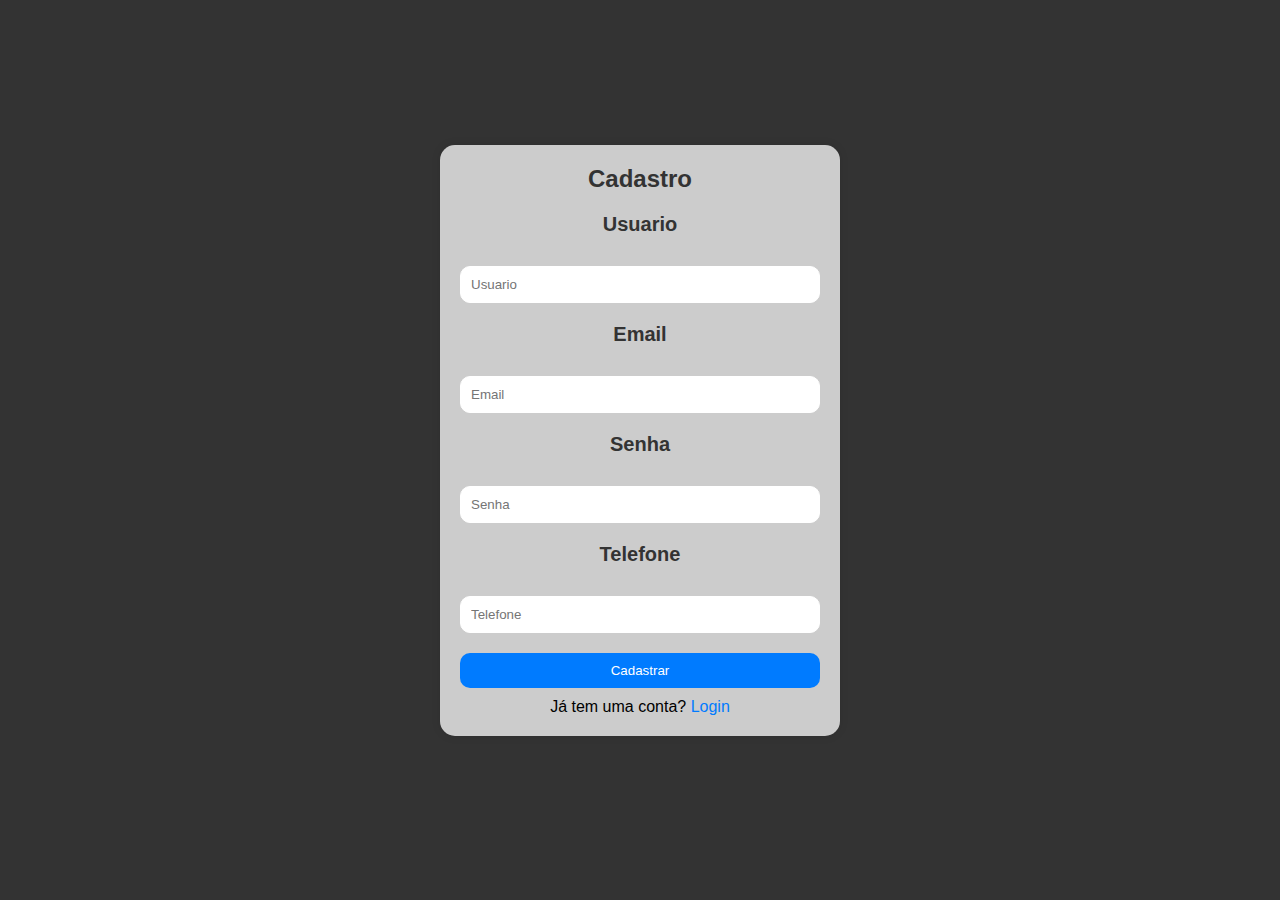
<file: DablioW/FrontEnd/index.html>
<!DOCTYPE html>
<html lang="pt-BR">

<head>
    <meta charset="UTF-8">
    <meta name="viewport" content="width=device-width, initial-scale=1.0">
    <link rel="icon" href="/imagens/logoDablioW.webp">
    <link rel="stylesheet" href="./style.css">
    <script src="./script.js" defer></script>
    <title>DablioW</title>
</head>

<body>
    <div class="container">
        <div class="signup-container">
            <h2>Cadastro</h2>
            <form action="">
                <label for="Usuario">Usuario</label>
                <input type="text" class="nome" name="nome" placeholder="Usuario">

                <label for="Email">Email</label>
                <input type="text" class="email" name="email" placeholder="Email">

                <label for="">Senha</label>
                <input type="password" class="senha" name="senha" placeholder="Senha">

                <label for="telefone">Telefone</label>
                <input type="text" class="telefone" name="telefone" placeholder="Telefone">

                <button href="#" onclick="toggleForm1('login')">Cadastrar</button>
            </form>
            <p>Já tem uma conta? <a href="#" onclick="toggleForm1('login')">Login</a></p>
        </div>
    </div>
</body>

</html>
</file>
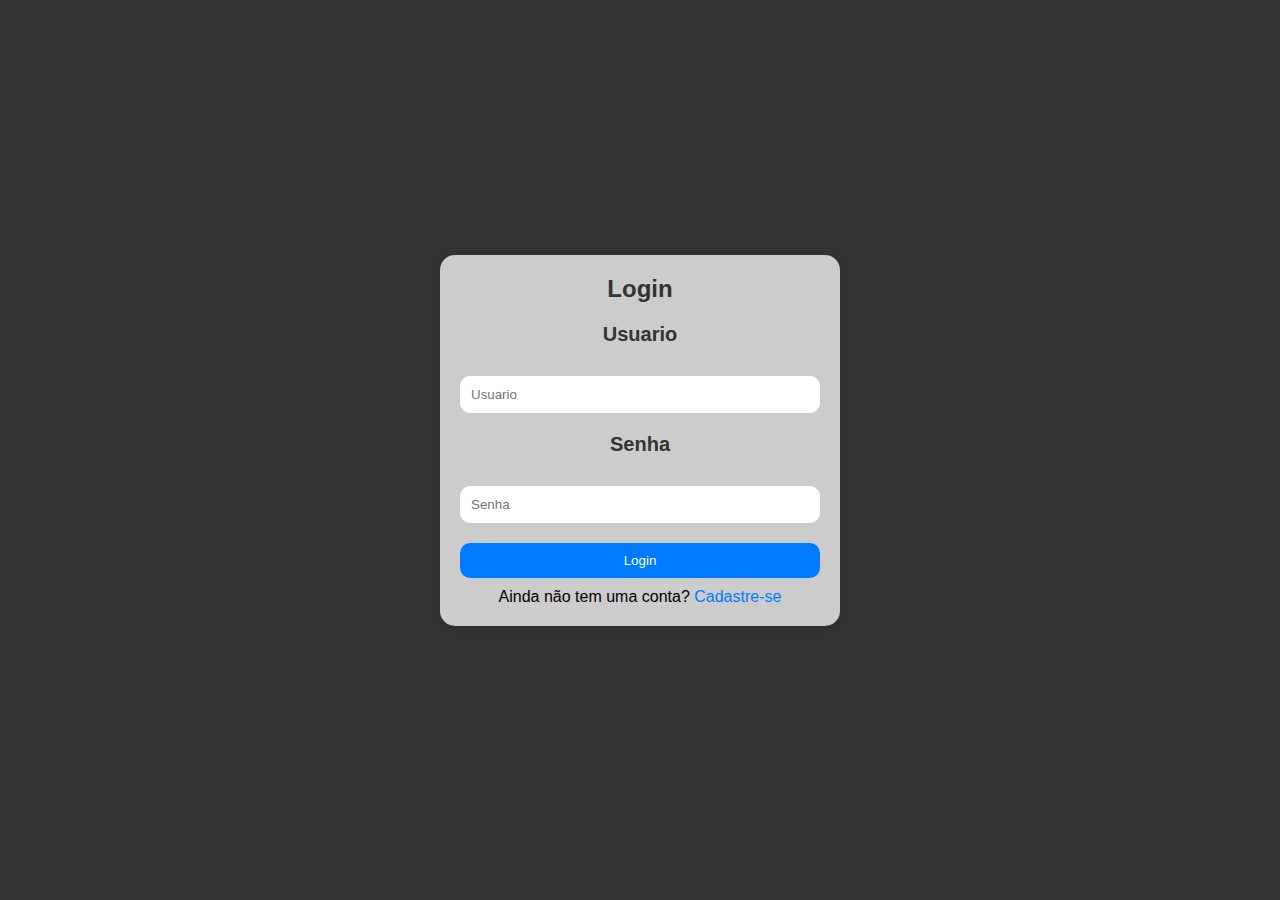
<file: DablioW/FrontEnd/login.html>
<!DOCTYPE html>
<html lang="en">
<head>
    <meta charset="UTF-8">
    <meta name="viewport" content="width=device-width, initial-scale=1.0">
    <link rel="icon" href="/imagens/logoDablioW.webp">
    <link rel="stylesheet" href="./style.css">
    <script src="./script.js" defer></script>
    <title>DablioW</title>
</head>
<body>
    <div class="container">
        <div class="login-container">
            <h2>Login</h2>
            <form action="">
                <label for="Usuario">Usuario</label>
                <input type="text" class="nome" name="nome" placeholder="Usuario">

                <label for="Senha">Senha</label>
                <input type="password" class="senha" name="senha" placeholder="Senha">

                <body>
                    <button id="Btnlogin">Login</button>
                
                </body>
            </form>
            <p>Ainda não tem uma conta? <a href="#" onclick="toggleForm1('signup')">Cadastre-se</a></p>
        </div>
</body>
</html>
</file>
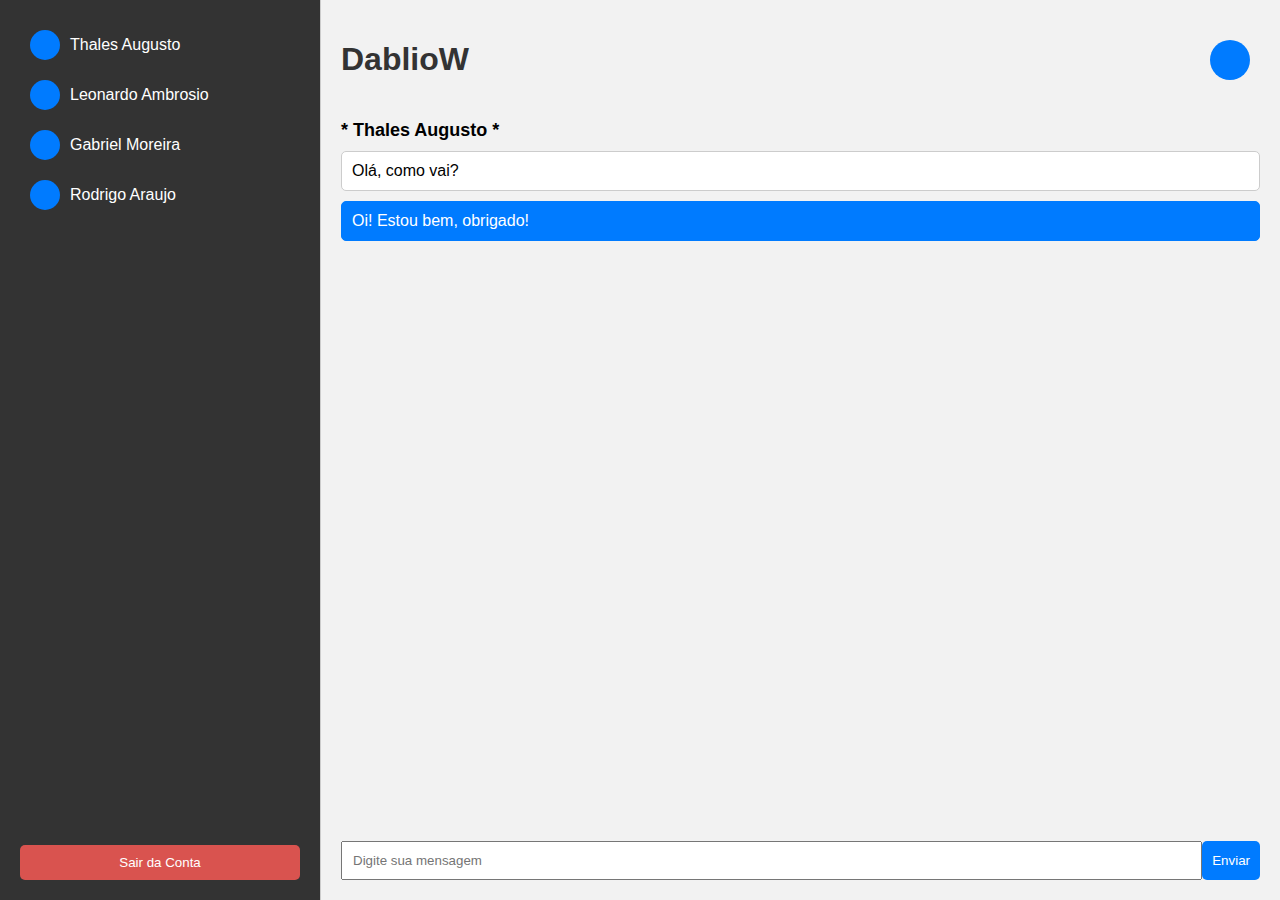
<file: DablioW/FrontEnd/pagInicial.html>
<!DOCTYPE html>
<html lang="en">
<head>
    <meta charset="UTF-8">
    <meta name="viewport" content="width=device-width, initial-scale=1.0">
    <link rel="icon" href="/imagens/logoDablioW.webp">
    <link rel="stylesheet" href="Home.style.css">
    <script src="./mensagem.js" defer></script>
    <script src="./script.js" defer></script>
    
    <title>DablioW</title>
</head>
<body>
    <div class="whatsapp-container">
        <div class="chat-list">
            <div class="chat-item">
                <div class="contact-thumbnail"></div>
                Thales Augusto
            </div>
            <div class="chat-item">
                <div class="contact-thumbnail"></div>
                Leonardo Ambrosio
            </div>
            <div class="chat-item">
                <div class="contact-thumbnail"></div>
               Gabriel Moreira
            </div>
              <div class="chat-item">
                <div class="contact-thumbnail"></div>
              Rodrigo Araujo
            </div>
            <!-- add mais contato -->
            
            <!--  sair da conta -->
            <button class="logout-btn" onclick="toggleForm()">Sair da Conta</button>
        </div>

        <div class="chat">
            <header>
                <h1>DablioW</h1>
                <div class="profile-thumbnail"></div>
            </header>

            <!-- Nome da pessoa com quem está conversando -->
            <div class="contact-name">* Thales Augusto *</div>

            <div class="message-container">
                <div class="message received">Olá, como vai?</div>
                <div class="message sent">Oi! Estou bem, obrigado!</div>
                <!--  mensagens  -->
            </div>

            <div class="message-input">
                <input class="mensagem" type="text" placeholder="Digite sua mensagem" id="mensagemInput">
                <button onclick="enviarMensagem()">Enviar</button>
            </div>

            <!-- add amigo e remover amigo -->
            
        </div>
    </div>
</body>
</html>
</file>
<file: DablioW/FrontEnd/style.css>
*{
    margin: 0;
    padding: 0;
    box-sizing: border-box;
}

body{
    font-family: 'Arial', sans-serif;
    background-color: #333;
    display: flex;
    align-items: center; /*Alinhamento vertical*/
    justify-content: center; /*Alinhamento horizontal*/
    height: 100vh;
    margin: 0 20px;
}

.container{
    display: flex;
    align-items: center;
    flex-direction: column;
}

.login-container, .signup-container{
    background-color: #ccc;
    padding: 20px;
    border-radius: 15px;
    box-shadow: 0 0 10px rgba(0, 0, 0, 0.1);
    text-align: center;
    width: 500%;
    max-width: 400px;
    margin-bottom: 20px;
}

.login-container h2, .signup-container h2 {
    color: #333;
    margin-bottom: 20px;
}

.login-container p, .signup-container p{
    margin-top: 10px;
}

.login-container a, .signup-container a{
    color: #007bff;
    text-decoration: none;
}

.login-container a:hover, .signup-container a:hover{
    text-decoration: underline;
}

.hidden {
    display: none;
    width: 100%;
    max-width: 400px;
}

form {
    display: flex;
    flex-direction: column;
    gap: 20px;
}

label {
    color: #333;
    font-size: 20px;
    font-weight: bold;
    margin-bottom: 10px;
}

input {
    padding: 10px;
    border: 1px solid #fff;
    border-radius: 10px;
    width: 100%;
    box-sizing: border-box;
}

button {
    padding: 10px;
    background-color: #007bff;
    color: #fff;
    border: none;
    border-radius: 10px;
    cursor: pointer;
    transition: background-color 0.5s;
}

button:hover {
    background-color: #28a745;
}
</file>
<file: DablioW/FrontEnd/Home.style.css>
body {
    font-family: 'Arial', sans-serif;
    margin: 0;
    padding: 0;
    background-color: #f2f2f2; /* cinza claro */
}

.whatsapp-container {
    display: grid;
    grid-template-columns: 1fr 3fr; /* Layout de 1 coluna para a lista de chats e 3 colunas para a área de chat */
    height: 100vh; /* altura*/
}

.chat-list {
    background-color: #333; /* Preto */
    color: #fff; /* Branco */
    padding: 20px;
    overflow-y: auto; /* add  barra de rolagem quando a lista de chats for longa */
    display: flex;
    flex-direction: column;
}

.chat-search {
    padding: 10px;
    margin-bottom: 10px;
}

.chat-item {
    display: flex;
    align-items: center;
    padding: 10px;
    cursor: pointer;
    transition: background-color 0.3s;
}

.chat-item:hover {
    background-color: #555; /* cinza escuro */
}

.contact-thumbnail, .profile-thumbnail {
    width: 30px;
    height: 30px;
    background-color: #007bff; /* azul */
    border-radius: 50%;
    margin-right: 10px;
}

.chat {
    display: flex;
    flex-direction: column;
    border-left: 1px solid #ccc; /* cinza claro */
    padding: 20px;
    overflow-y: auto;
}

header {
    display: flex;
    justify-content: space-between;
    align-items: center;
    margin-bottom: 20px;
}

header h1 {
    color: #333; /* preto */
}

.profile-thumbnail {
    width: 40px;
    height: 40px;
}

.message-container {
    flex-grow: 1;
}

.contact-name {
    font-size: 18px;
    font-weight: bold;
    margin-bottom: 10px;
}

.message {
    padding: 10px;
    margin-bottom: 10px;
    border-radius: 5px;
}

.received {
    background-color: #fff; /* branco */
    border: 1px solid #ccc; /* Ccnza claro */
}

.sent {
    background-color: #007bff; /* azul */
    color: #fff; /* Branco */
    border: 1px solid #007bff;
}

.message-input {
    display: flex;
    justify-content: space-between;
    margin-top: 10px;
}

.message-input input {
    flex-grow: 2;
    padding: 10px;
}

.message-input button {
    padding: 10px;
    background-color: #007bff;
    color: #fff;
    border: none;
    border-radius: 5px;
    cursor: pointer;
}

/* Sair da Conta */
.logout-btn {
    padding: 10px;
    background-color: #d9534f; /* vermelho */
    color: #fff;
    border: none;
    border-radius: 5px;
    cursor: pointer;
    margin-top: auto; /* final  */
    transition: background-color 0.3s;
}

.logout-btn:hover {
    background-color: #c9302c; /* vermelho  escuro clicandoa*/
}

/* add e remover amigo */
.friend-buttons {
    margin-top: 10px;
    display: flex;
    justify-content: space-between;
}

.add-friend-btn, .remove-friend-btn {
    padding: 10px;
    background-color: #28a745; /* verde */
    color: #fff;
    border: none;
    border-radius: 5px;
    cursor: pointer;
    transition: background-color 0.3s;
}

.remove-friend-btn {
    background-color: #dc3545; /* vermelho */
}

.add-friend-btn:hover, .remove-friend-btn:hover {
    background-color: #218838; /* verde mais escuro para adicionar amigo vermelho mais escuro para remover amigo */
}
</file>
